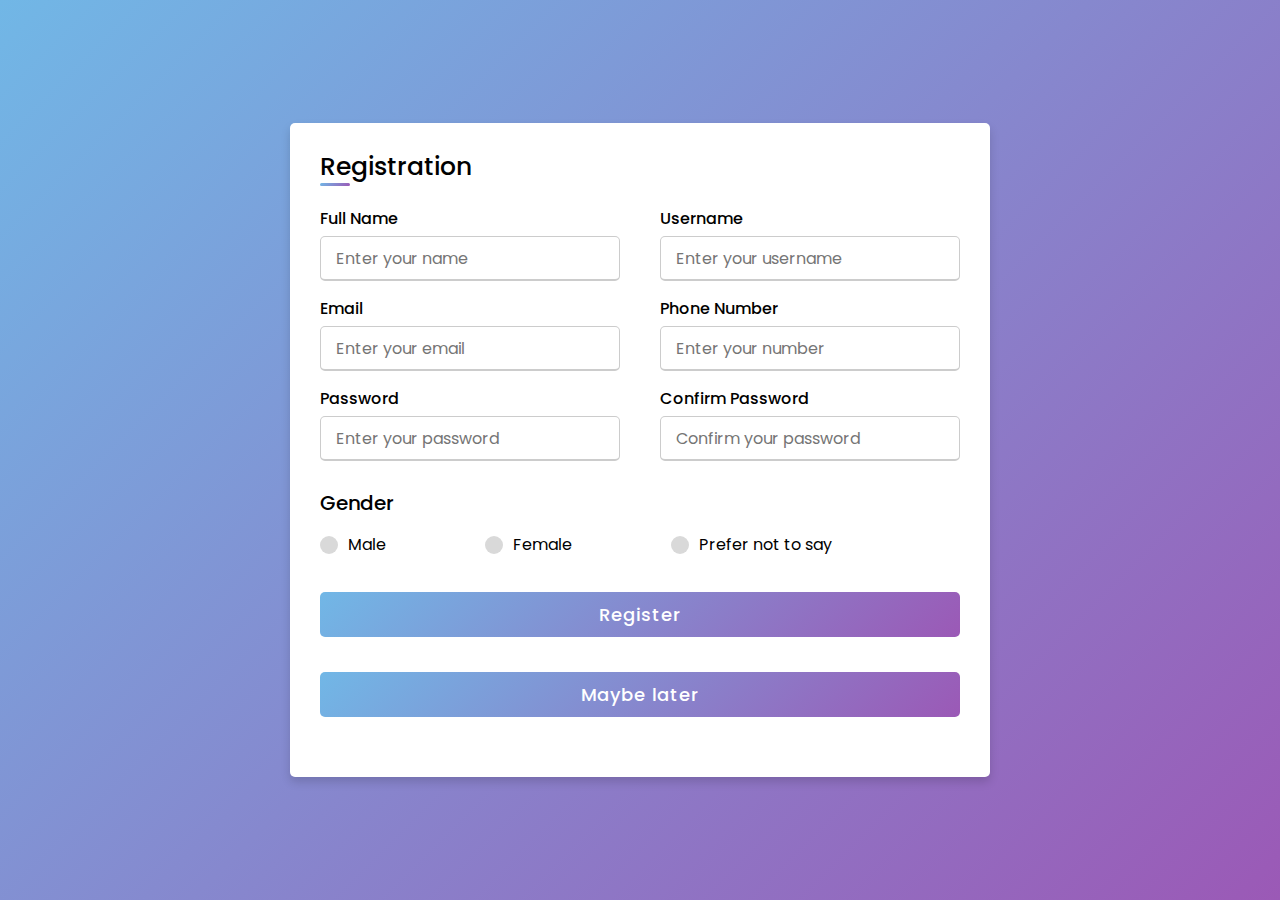
<file: index.html>
<!DOCTYPE html>
<!-- Created By CodingLab - www.codinglabweb.com -->
<html lang="en" dir="ltr">
  <head>
    <meta charset="UTF-8">
    <!---<title> Responsive Registration Form | CodingLab </title>--->
    <link rel="stylesheet" href="style.css">
     <meta name="viewport" content="width=device-width, initial-scale=1.0">
   </head>
<body>
  <div class="container">
    <div class="title">Registration</div>
    <div class="content">
      <form action="#">
        <div class="user-details">
          <div class="input-box">
            <span class="details">Full Name</span>
            <input type="text" placeholder="Enter your name" required>
          </div>
          <div class="input-box">
            <span class="details">Username</span>
            <input type="text" placeholder="Enter your username" required>
          </div>
          <div class="input-box">
            <span class="details">Email</span>
            <input type="text" placeholder="Enter your email" required>
          </div>
          <div class="input-box">
            <span class="details">Phone Number</span>
            <input type="text" placeholder="Enter your number" required>
          </div>
          <div class="input-box">
            <span class="details">Password</span>
            <input type="text" placeholder="Enter your password" required>
          </div>
          <div class="input-box">
            <span class="details">Confirm Password</span>
            <input type="text" placeholder="Confirm your password" required>
          </div>
        </div>
        <div class="gender-details">
          <input type="radio" name="gender" id="dot-1">
          <input type="radio" name="gender" id="dot-2">
          <input type="radio" name="gender" id="dot-3">
          <span class="gender-title">Gender</span>
          <div class="category">
            <label for="dot-1">
            <span class="dot one"></span>
            <span class="gender">Male</span>
          </label>
          <label for="dot-2">
            <span class="dot two"></span>
            <span class="gender">Female</span>
          </label>
          <label for="dot-3">
            <span class="dot three"></span>
            <span class="gender">Prefer not to say</span>
            </label>
          </div>
        </div>
        <div class="button">
          <input type="submit" value="Register">
        </div>
        <div class="button">
          <input type="submit" value="Maybe later">
        </div>
      </form>
    </div>
  </div>

</body>
</html>
</file>
<file: style.css>
@import url('https://fonts.googleapis.com/css2?family=Poppins:wght@200;300;400;500;600;700&display=swap');
*{
  margin: 0;
  padding: 0;
  box-sizing: border-box;
  font-family: 'Poppins',sans-serif;
}
body{
  height: 100vh;
  display: flex;
  justify-content: center;
  align-items: center;
  padding: 10px;
  background: linear-gradient(135deg, #71b7e6, #9b59b6);
}
.container{
  max-width: 700px;
  width: 100%;
  background-color: #fff;
  padding: 25px 30px;
  border-radius: 5px;
  box-shadow: 0 5px 10px rgba(0,0,0,0.15);
}
.container .title{
  font-size: 25px;
  font-weight: 500;
  position: relative;
}
.container .title::before{
  content: "";
  position: absolute;
  left: 0;
  bottom: 0;
  height: 3px;
  width: 30px;
  border-radius: 5px;
  background: linear-gradient(135deg, #71b7e6, #9b59b6);
}
.content form .user-details{
  display: flex;
  flex-wrap: wrap;
  justify-content: space-between;
  margin: 20px 0 12px 0;
}
form .user-details .input-box{
  margin-bottom: 15px;
  width: calc(100% / 2 - 20px);
}
form .input-box span.details{
  display: block;
  font-weight: 500;
  margin-bottom: 5px;
}
.user-details .input-box input{
  height: 45px;
  width: 100%;
  outline: none;
  font-size: 16px;
  border-radius: 5px;
  padding-left: 15px;
  border: 1px solid #ccc;
  border-bottom-width: 2px;
  transition: all 0.3s ease;
}
.user-details .input-box input:focus,
.user-details .input-box input:valid{
  border-color: #9b59b6;
}
 form .gender-details .gender-title{
  font-size: 20px;
  font-weight: 500;
 }
 form .category{
   display: flex;
   width: 80%;
   margin: 14px 0 ;
   justify-content: space-between;
 }
 form .category label{
   display: flex;
   align-items: center;
   cursor: pointer;
 }
 form .category label .dot{
  height: 18px;
  width: 18px;
  border-radius: 50%;
  margin-right: 10px;
  background: #d9d9d9;
  border: 5px solid transparent;
  transition: all 0.3s ease;
}
 #dot-1:checked ~ .category label .one,
 #dot-2:checked ~ .category label .two,
 #dot-3:checked ~ .category label .three{
   background: #9b59b6;
   border-color: #d9d9d9;
 }
 form input[type="radio"]{
   display: none;
 }
 form .button{
   height: 45px;
   margin: 35px 0
 }
 form .button input{
   height: 100%;
   width: 100%;
   border-radius: 5px;
   border: none;
   color: #fff;
   font-size: 18px;
   font-weight: 500;
   letter-spacing: 1px;
   cursor: pointer;
   transition: all 0.3s ease;
   background: linear-gradient(135deg, #71b7e6, #9b59b6);
 }
 form .button input:hover{
  /* transform: scale(0.99); */
  background: linear-gradient(-135deg, #71b7e6, #9b59b6);
  }
 @media(max-width: 584px){
 .container{
  max-width: 100%;
}
form .user-details .input-box{
    margin-bottom: 15px;
    width: 100%;
  }
  form .category{
    width: 100%;
  }
  .content form .user-details{
    max-height: 300px;
    overflow-y: scroll;
  }
  .user-details::-webkit-scrollbar{
    width: 5px;
  }
  }
  @media(max-width: 459px){
  .container .content .category{
    flex-direction: column;
  }
}
</file>
